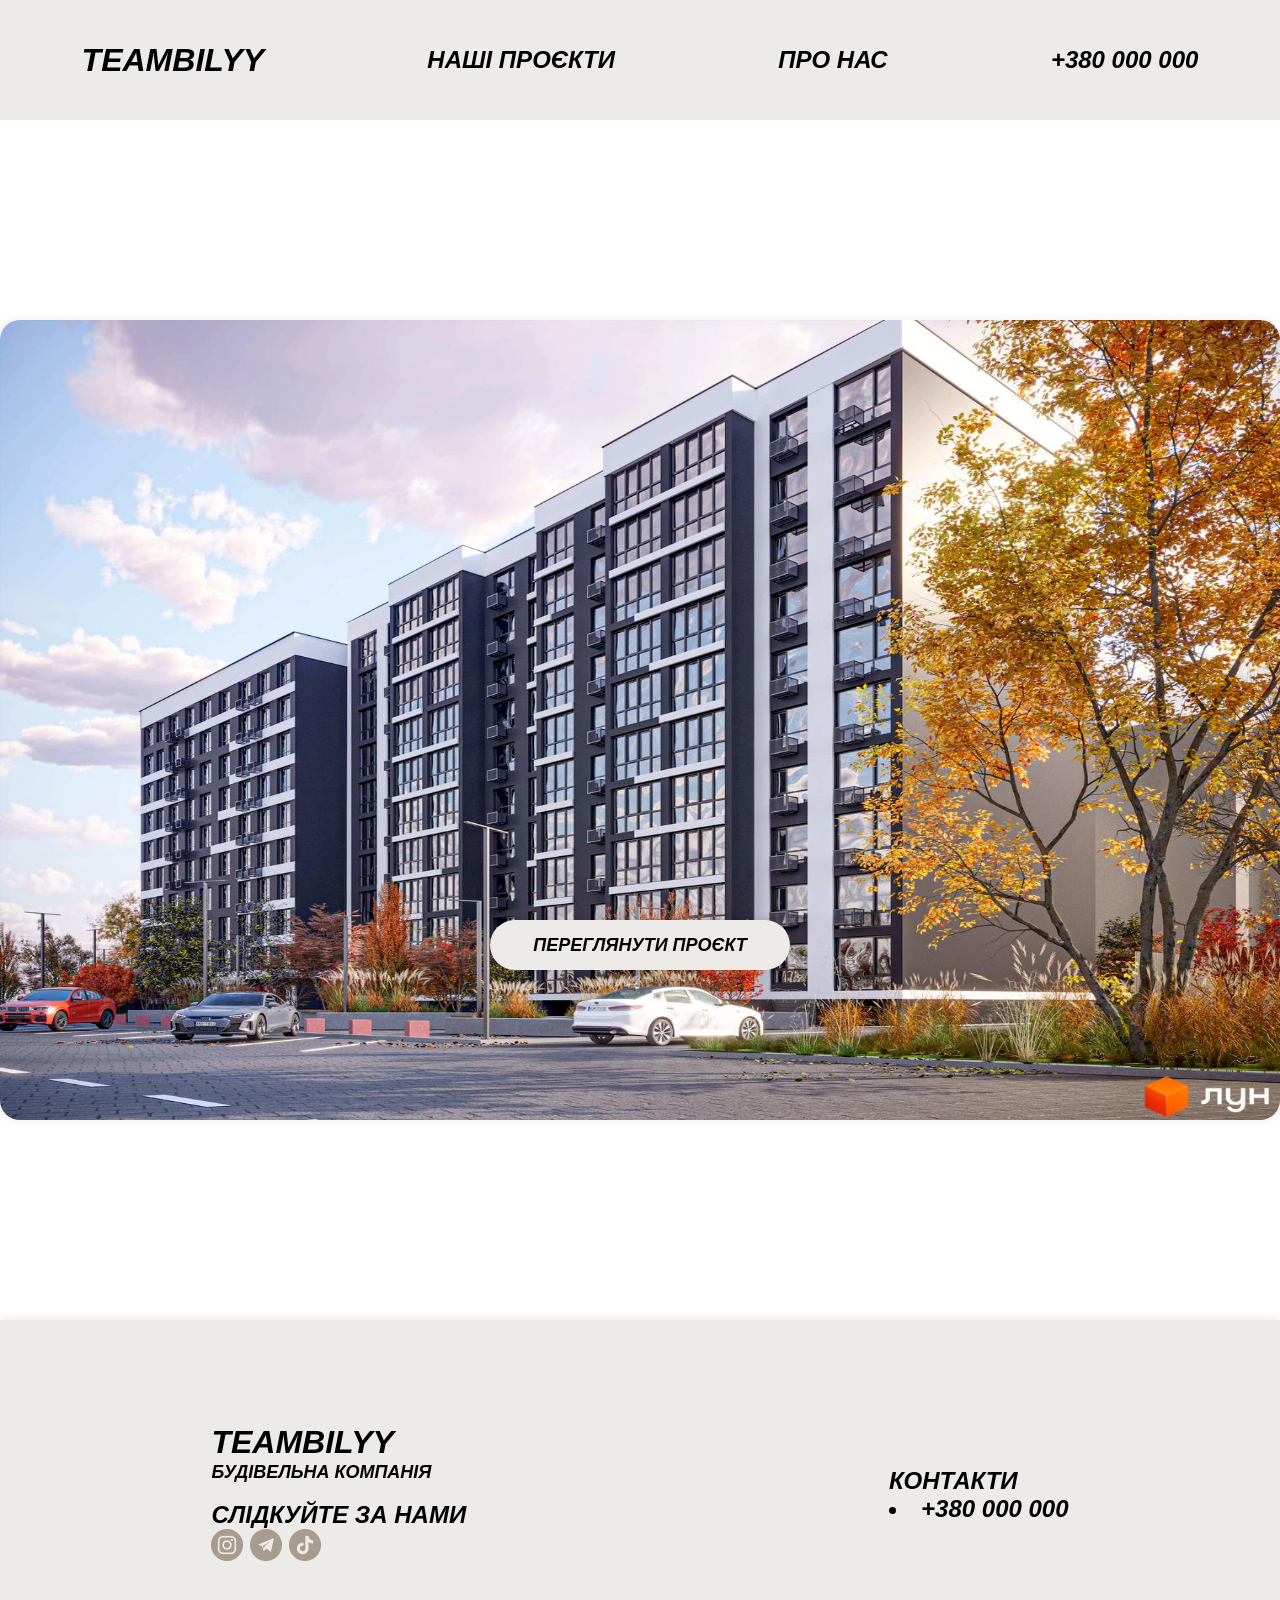
<file: index.html>
<!DOCTYPE html>
<html lang="en">
<head>
    <meta charset="UTF-8">
    <meta name="viewport" content="width=device-width, initial-scale=1.0">
    <title>Document</title>
    <link rel="stylesheet" href="style.css">
    <link rel="stylesheet" href="header.css">
    <link rel="stylesheet" href="footer.css">
</head>
<body>
    <div class="header">
     <div class="logo">
        TEAMBILYY
     </div>
     <div class="proekti">
        НАШІ ПРОЄКТИ
     </div>
      <div class="pronas">
       ПРО НАС
     </div>
     <div class="contacti">
        +380 000 000
     </div>
    
    </div>
   <div class="div">
    <div class="container">


      <div class="slaidy"><img src="img/92155.jpg" alt=""></div>
      <div class="slaidy"><img src="img/bez-imeni-1.png" alt=""></div>
      <div class="slaidy"><img src="img/exterior_0103_Post-2-scaled.jpg" alt=""></div>
      <div class="slaidy"><img src="img/parkova-aleya.jpg" alt=""></div>
   
    <div class="rec">
 
      ПЕРЕГЛЯНУТИ ПРОЄКТ

</div>
    </div>
    </div>

</div>
     <div class="footer">
      
      <h1 class="logo2">
        TEAMBILYY
      <p class="predlog">БУДІВЕЛЬНА КОМПАНІЯ</p>
       <div class="slid">
      СЛІДКУЙТЕ ЗА НАМИ 
     <div class="slid-img"> 
      <img src="img/networkinstagram-statedefault.png" alt="">
      <img src="img/networktelegram-statedefault.png" alt="">
      <img src="img/networktiktok-statedefault.png" alt="">
   </div>
</div>
</h1>
   <div class="contacti">
      КОНТАКТИ
    <li>+380 000 000</li>
     </div>
     </div>
</body>
<script src="script.js"></script>
</html>
</file>
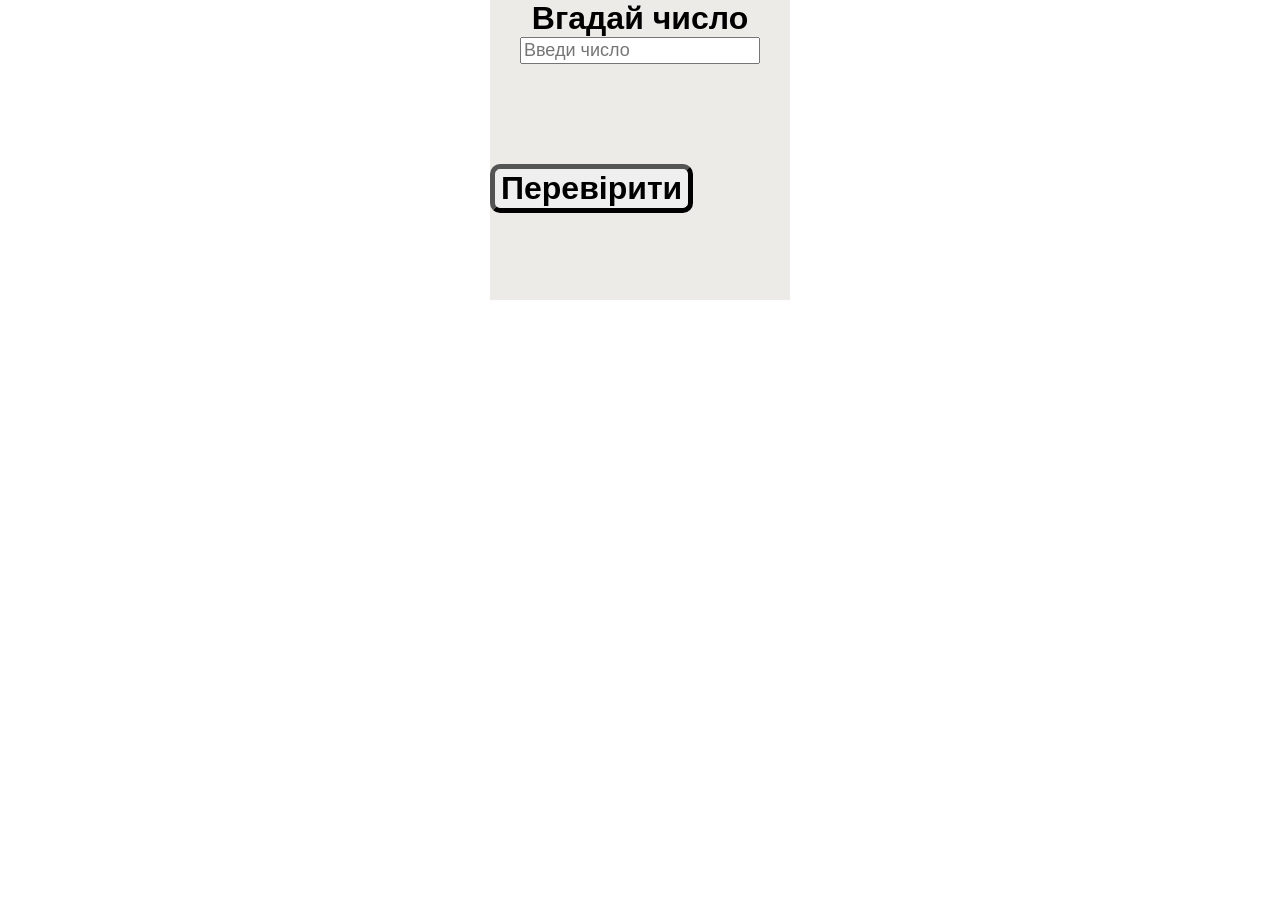
<file: gra/index.html>
<!DOCTYPE html>
<html lang="en">
<head>
    <meta charset="UTF-8">
    <meta name="viewport" content="width=device-width, initial-scale=1.0">
    <title>Document</title>
    <link rel="stylesheet" href="style.css">
</head>
<body>

    <div class="div">


        <div class="block">
          <div class="text">Вгадай число</div>
          <input type="number" id="guessInput" placeholder="Введи число">
          <button class="knopka">Перевірити</button>

          <p id="message"></p>
        </div>


    </div>
    
</body>
     <script src="script.js"></script>
</html>
</file>
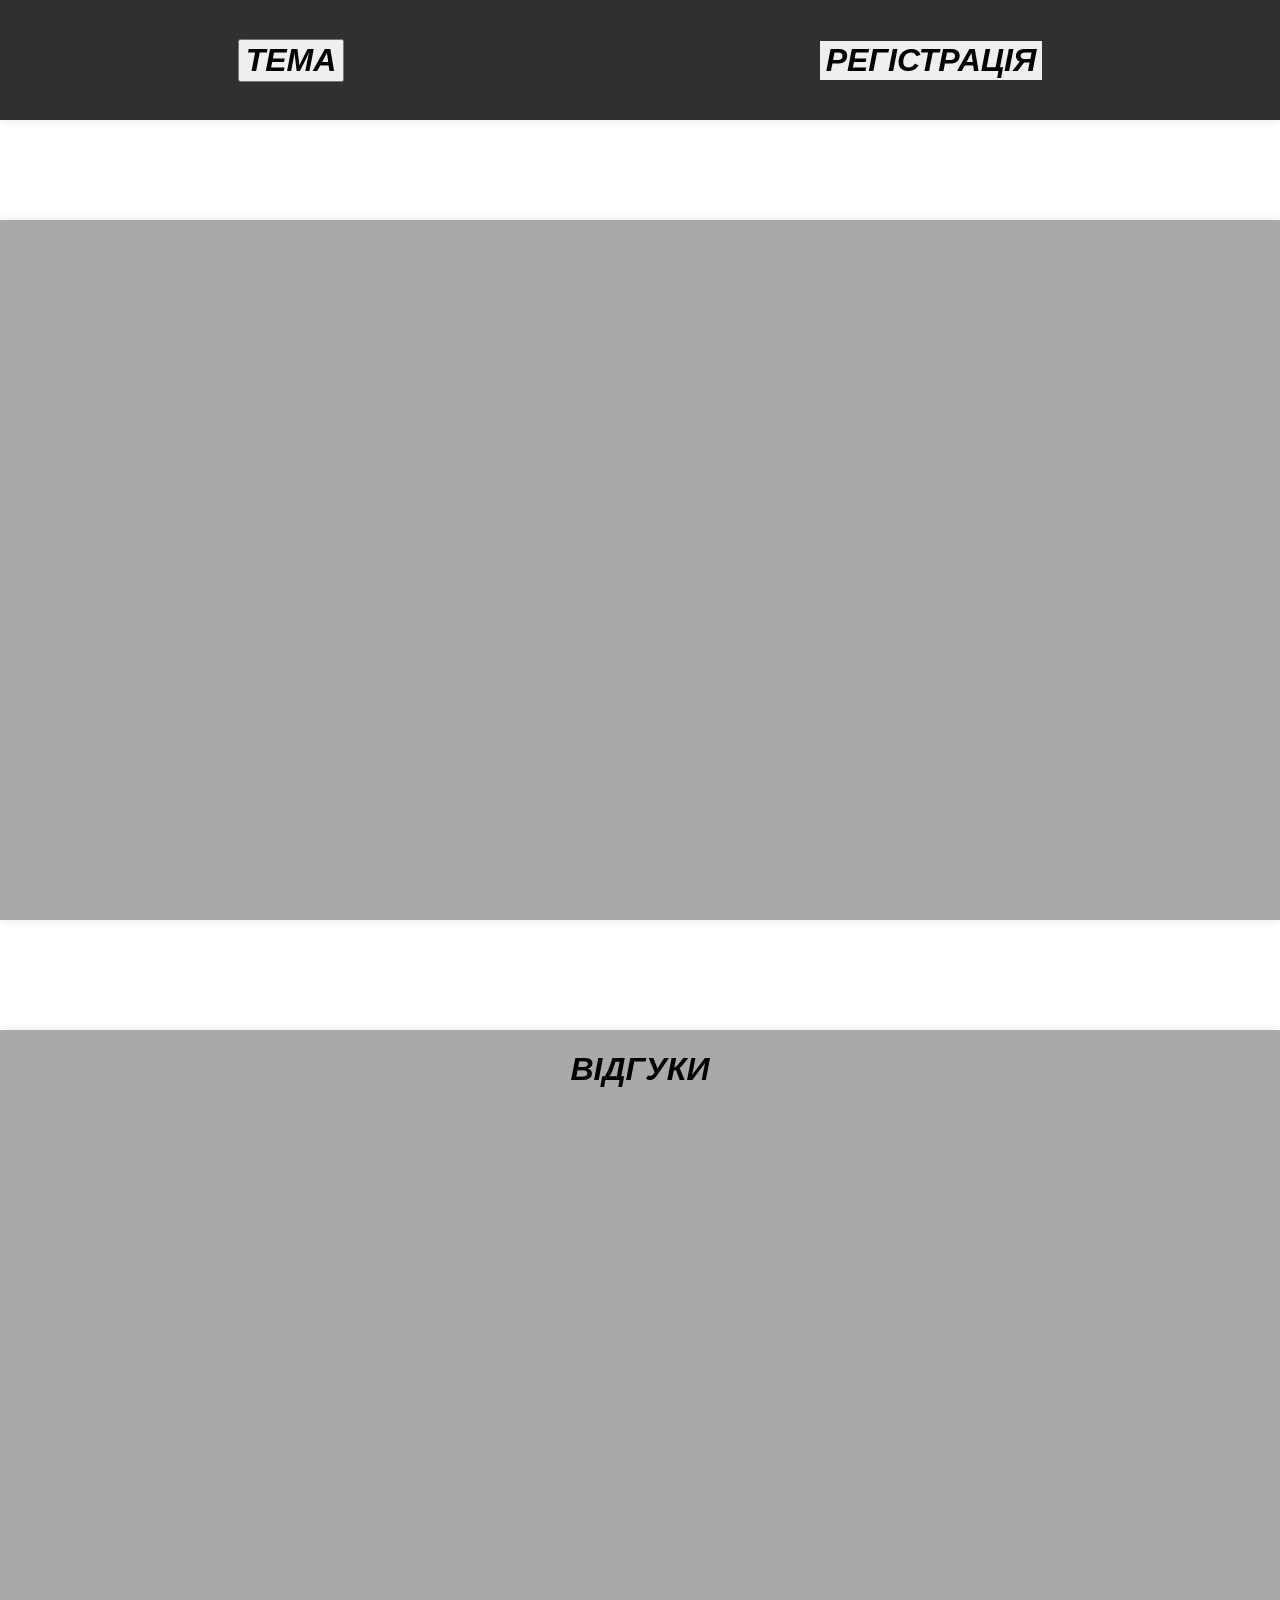
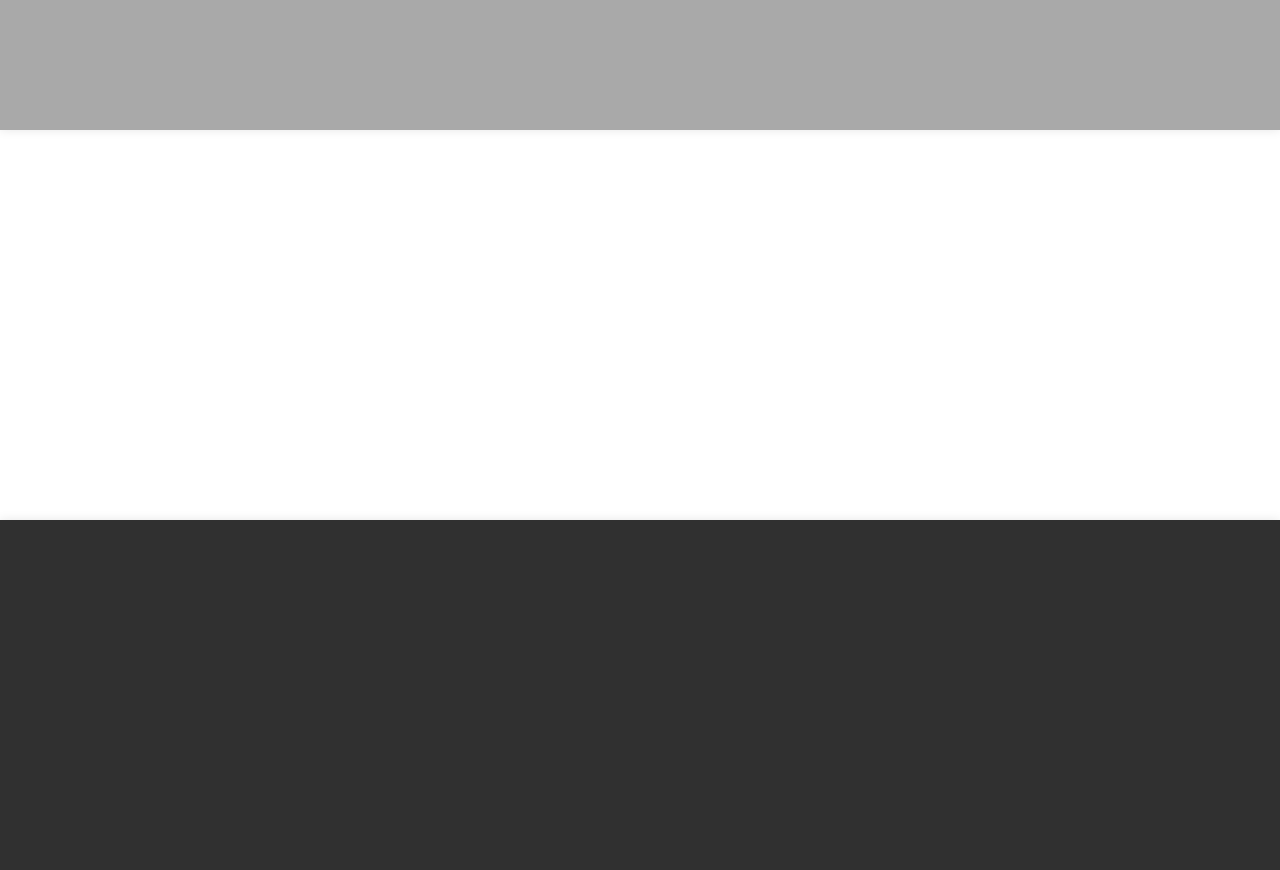
<file: sait/index.html>
<!DOCTYPE html>
<html lang="en">
<head>
    <meta charset="UTF-8">
    <meta name="viewport" content="width=device-width, initial-scale=1.0">
    <title>Document</title>
    <link rel="stylesheet" href="style.css">
</head>
<body>
        <div class="header">
            <button class="tema">
                ТЕМА
            </button>
            <a href="regist.html">
            <button class="regist">РЕГІСТРАЦІЯ</button>
        </a>
        </div>
       <div class="div">
        <div class="slaidi-block">
        <div class="slaid">

        </div>
    </div>
        <div class="vidguki">
            <h1 class="predlog">
                ВІДГУКИ
            </h1>
        </div>
       </div>
        <div class="footer"></div>
    
</body>
    <script src="script.js"></script>
</html>
</file>
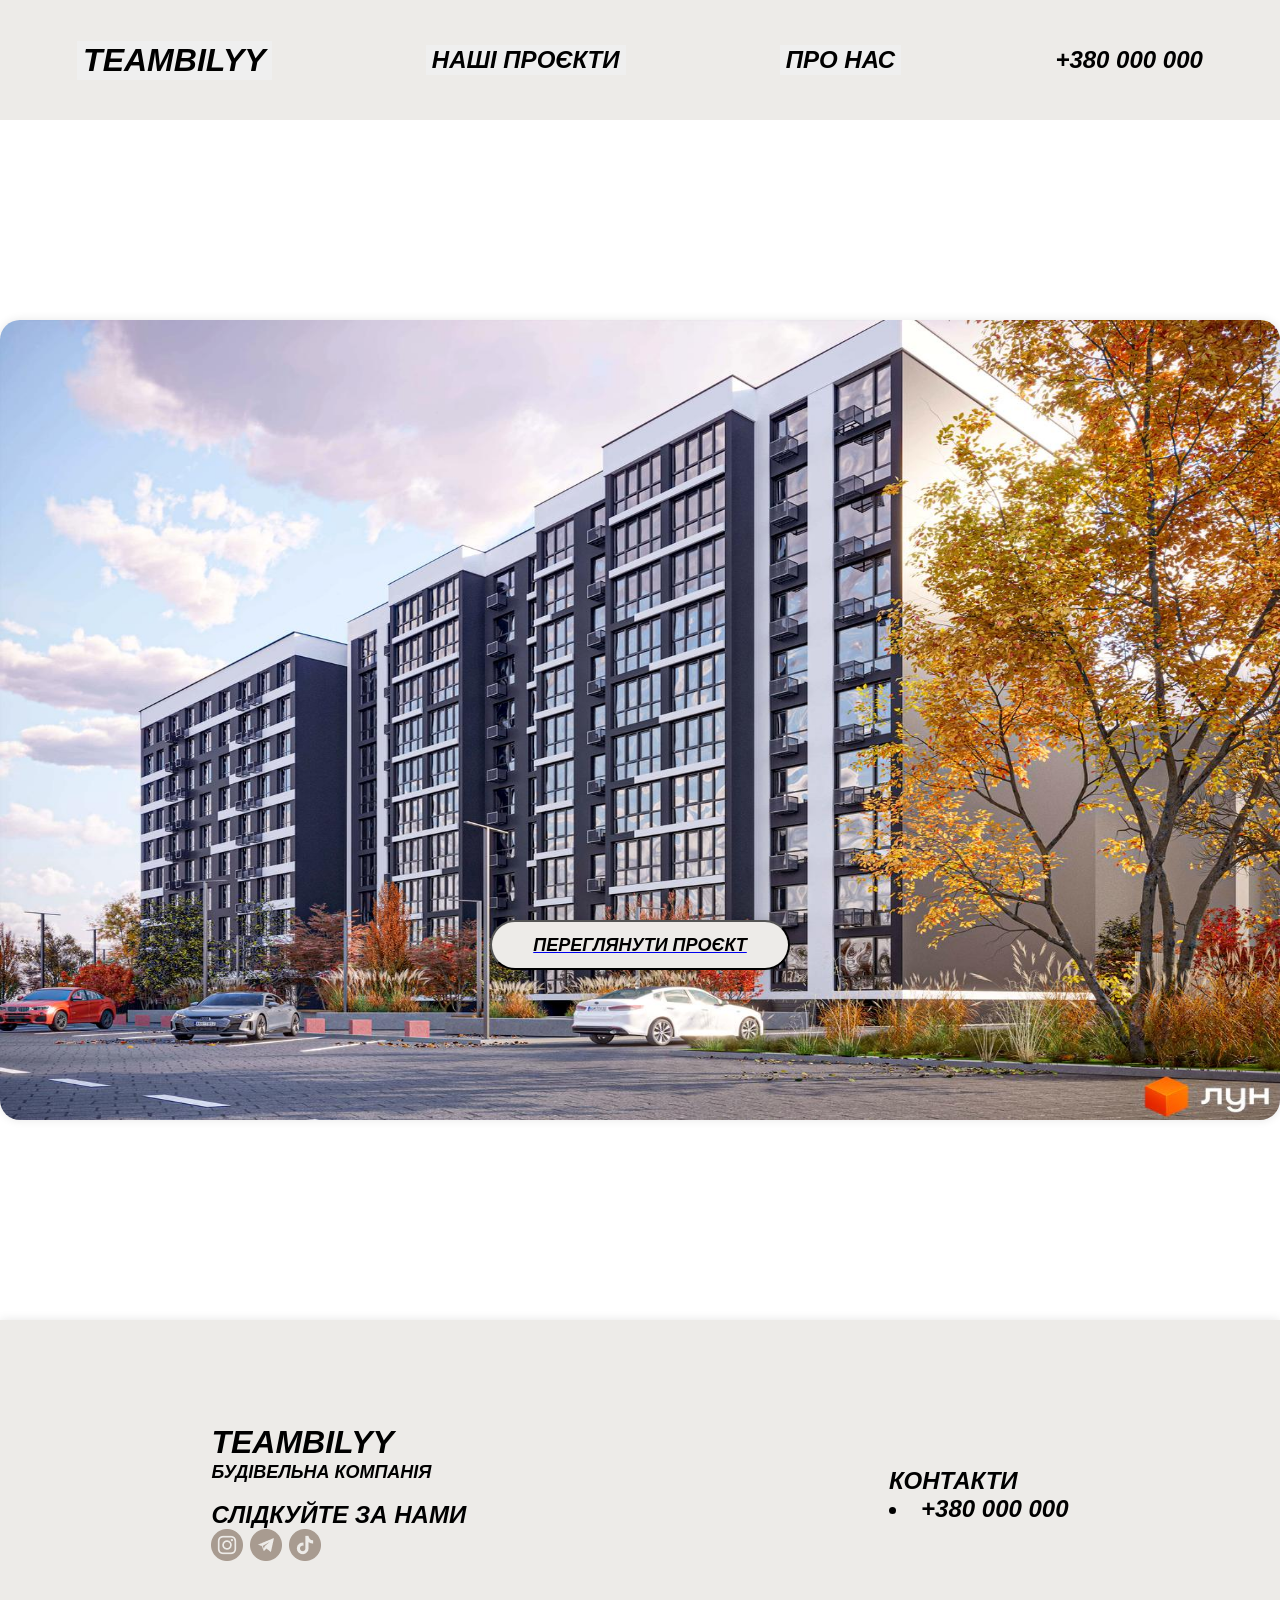
<file: TEAMBILYY/index.html>
<!DOCTYPE html>
<html lang="en">
<head>
    <meta charset="UTF-8">
    <meta name="viewport" content="width=device-width, initial-scale=1.0">
    <title>Document</title>
    <link rel="stylesheet" href="style.css">
    <link rel="stylesheet" href="header.css">
    <link rel="stylesheet" href="footer.css">
</head>
<body>
<body>
    <div class="header">
    
       
        <a href="index.html"> 
         <button class="logo">TEAMBILYY</button>
      </a>
        <a href="proekti.html">   
         <button class="proekti"> НАШІ ПРОЄКТИ</button>
      </a>
        <a href="pronas.html">
         <button class="pronas">ПРО НАС</button>
      </a>
     <div class="contacti">
        +380 000 000
     </div>
    
    </div>

   <div class="div">
    <div class="container">


      <div class="slaidy"><img src="img/92155.jpg" alt=""></div>
      <div class="slaidy"><img src="img/bez-imeni-1.png" alt=""></div>
      <div class="slaidy"><img src="img/exterior_0103_Post-2-scaled.jpg" alt=""></div>
      <div class="slaidy"><img src="img/parkova-aleya.jpg" alt=""></div>
   
    <button class="rec">
         <a href="proekti.html"> 
          <p class="p">ПЕРЕГЛЯНУТИ ПРОЄКТ</p>
        </a>
    </button>
  </div>
</div>

</div>

     <div class="footer">
      
      <h1 class="logo2">
        TEAMBILYY
      <p class="predlog">БУДІВЕЛЬНА КОМПАНІЯ</p>
       <div class="slid">
      СЛІДКУЙТЕ ЗА НАМИ 
     <div class="slid-img"> 
      <img src="img/networkinstagram-statedefault.png" alt="">
      <img src="img/networktelegram-statedefault.png" alt="">
      <img src="img/networktiktok-statedefault.png" alt="">
   </div>
</div>
</h1>
   <div class="contacti">
      КОНТАКТИ
    <li>+380 000 000</li>
     </div>
     </div>
</body>
<script src="script.js"></script>
</html>
</file>
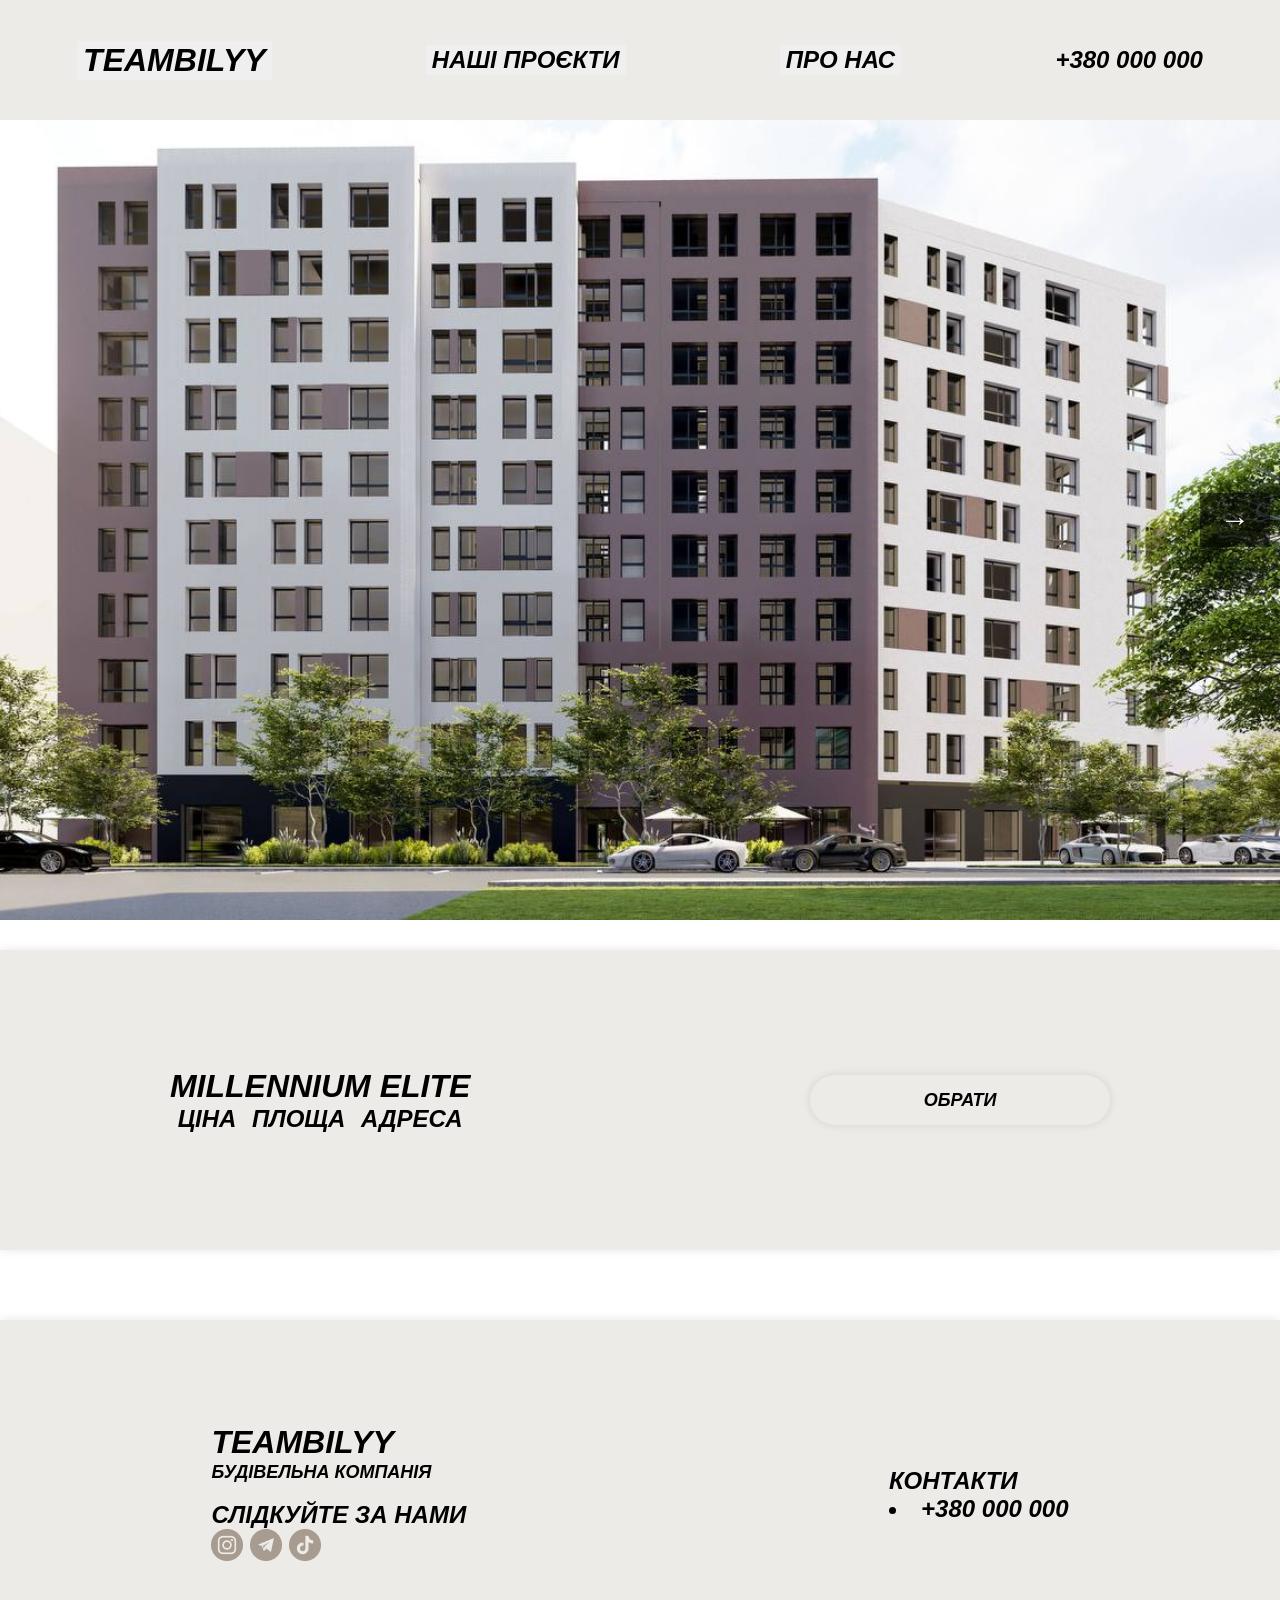
<file: cartochka.html>
<!DOCTYPE html>
<html lang="en">
<head>
    <meta charset="UTF-8">
    <meta name="viewport" content="width=device-width, initial-scale=1.0">
    <title>Document</title>
    <link rel="stylesheet" href="header.css">
    <link rel="stylesheet" href="footer.css">
    <link rel="stylesheet" href="cartochka.css">
</head>
<body>
        <div class="header">
    
       
        <a href="index.html"> 
         <button class="logo">TEAMBILYY</button>
      </a>
        <a href="proekti.html">   
         <button class="proekti"> НАШІ ПРОЄКТИ</button>
      </a>
        <a href="pronas.html">
         <button class="pronas">ПРО НАС</button>
      </a>
     <div class="contacti">
        +380 000 000
     </div>
    
    </div>

<div class="div">

<div class="slider">
    <button id="prev">←</button>

    <div class="cart">
        <img src="img/photo_2023-12-22_15-52-00-2.jpg">
        <img src="img/photo_2023-12-22_15-51-59-3.jpg">
        <img src="img/photo_2023-12-22_15-51-59-2.jpg">
    </div>

    <button id="next">→</button>
</div>

  <div class="info">
     <h1 class="nazva">MILLENNIUM ELITE
      <div class="info2">
      <div class="cost">
      ЦІНА
     </div>
     <div class="plosh">
      ПЛОЩА
     </div>
     <div class="adress">
     АДРЕСА
     </div>
   </div>
</h1>
   <div class="obrat">
     ОБРАТИ
   </div>

   </div>
    
  </div>

</div>

         <div class="footer">
      
      <h1 class="logo2">
        TEAMBILYY
      <p class="predlog">БУДІВЕЛЬНА КОМПАНІЯ</p>
       <div class="slid">
      СЛІДКУЙТЕ ЗА НАМИ 
     <div class="slid-img"> 
      <img src="img/networkinstagram-statedefault.png" alt="">
      <img src="img/networktelegram-statedefault.png" alt="">
      <img src="img/networktiktok-statedefault.png" alt="">
   </div>
</div>
</h1>
   <div class="contacti">
      КОНТАКТИ
    <li>+380 000 000</li>
     </div>
     </div>
</body>
<script src="cartochka.js"></script>
</html>
</file>
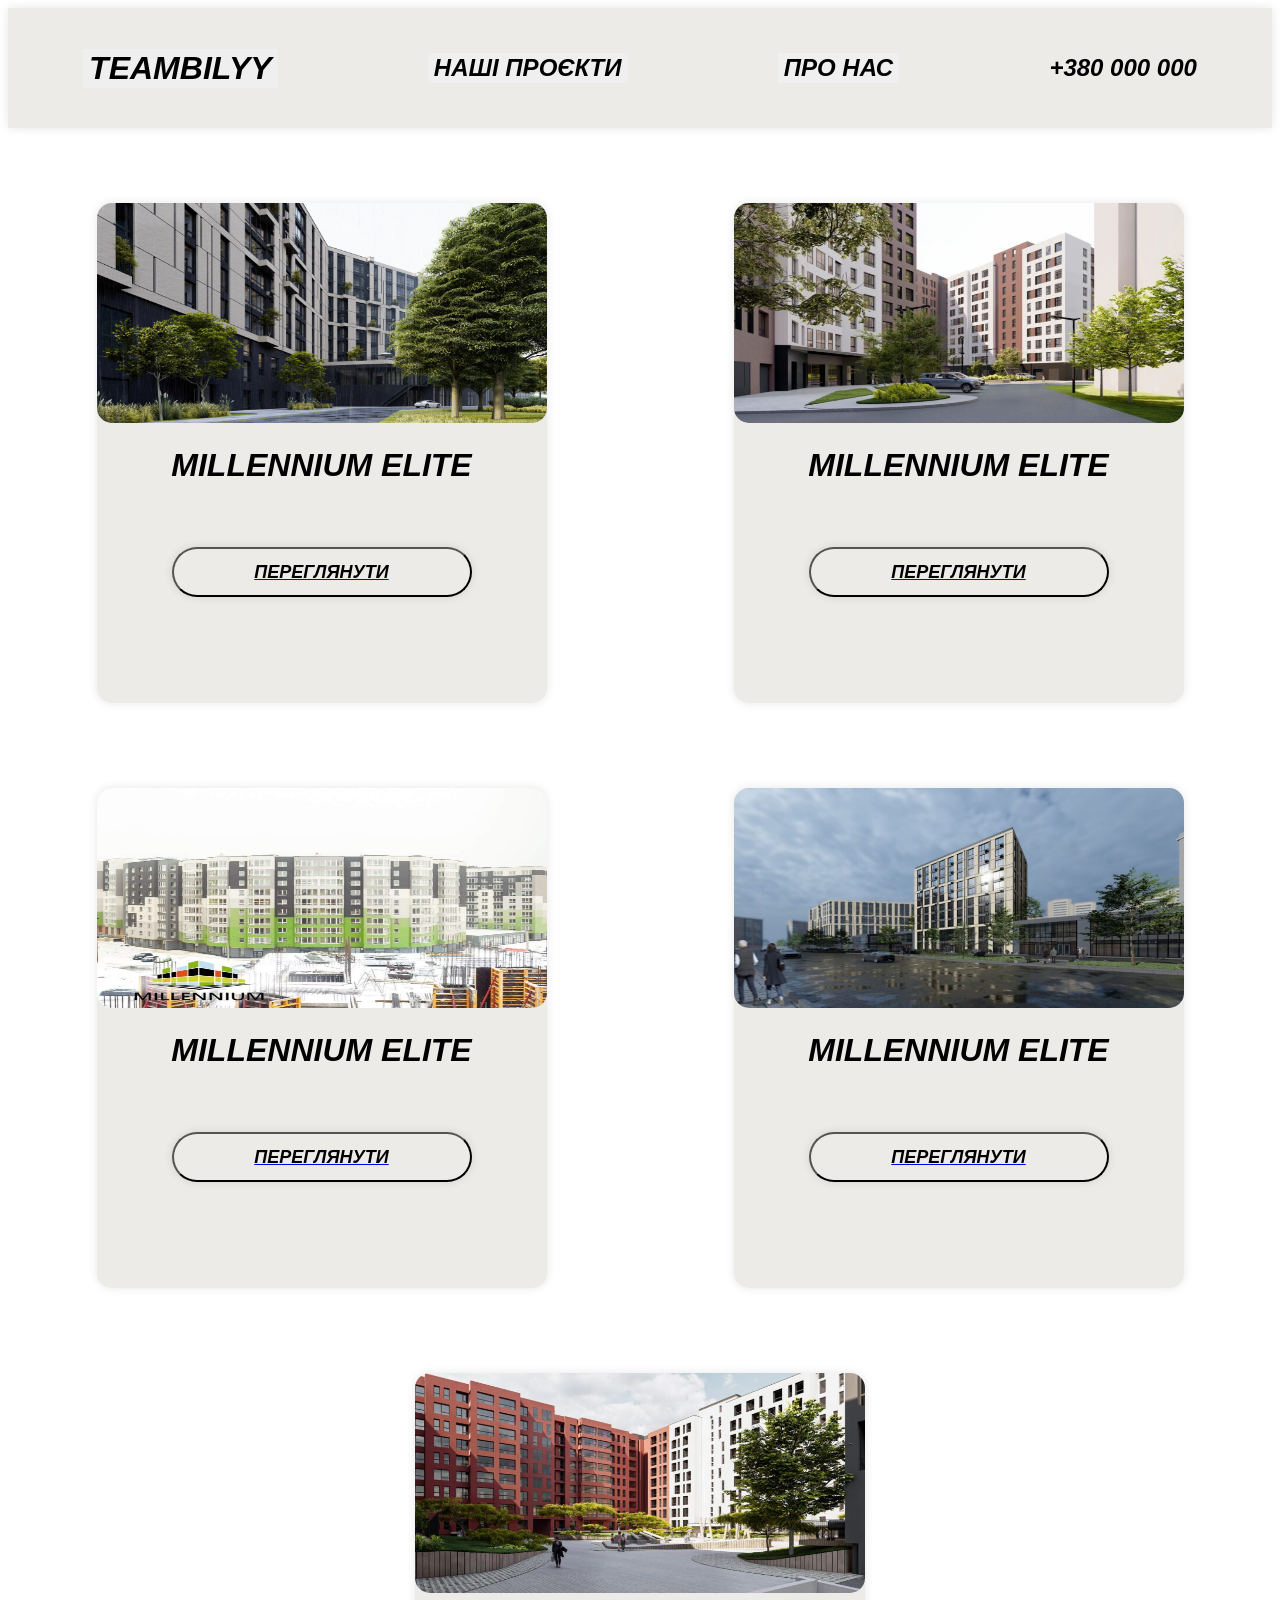
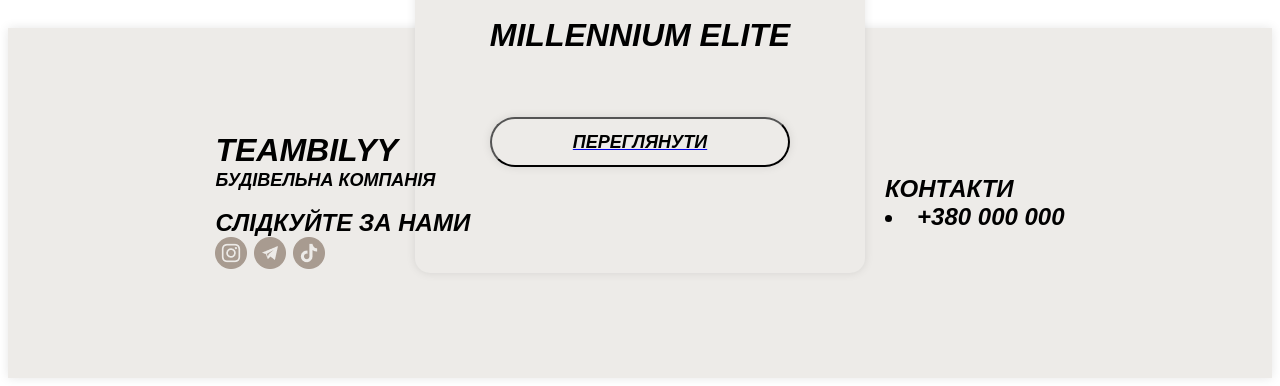
<file: proekti.html>
<!DOCTYPE html>
<html lang="en">
<head>
    <meta charset="UTF-8">
    <meta name="viewport" content="width=device-width, initial-scale=1.0">
    <title>Document</title>
    <link rel="stylesheet" href="proekti.css">
    <link rel="stylesheet" href="header.css">
    <link rel="stylesheet" href="footer.css">
</head>
<body>
    <div class="header">
    
       
        <a href="index.html"> 
         <button class="logo">TEAMBILYY</button>
      </a>
        <a href="proekti.html">   
         <button class="proekti"> НАШІ ПРОЄКТИ</button>
      </a>
        <a href="pronas.html">
         <button class="pronas">ПРО НАС</button>
      </a>
     <div class="contacti">
        +380 000 000
     </div>
    
    </div>

<div class="div">
    <div class="block">
      
     <div class="cartochki">
       <img src="img/photo_2023-09-13_12-21-10.jpg" alt="">
       <div class="text"> MILLENNIUM ELITE
         <button class="pereg"><a href="cartochka.html">
            <p class="p">ПЕРЕГЛЯНУТИ</p>
         </a></button>
       </div>
     </div>
     <div class="cartochki">
       <img src="img/photo_2023-12-22_15-52-00-2-1-768x432.jpg" alt="">
       <div class="text">MILLENNIUM ELITE
         <button class="pereg"><a href="cartochka.html">
            <p class="p">ПЕРЕГЛЯНУТИ</p>
         </a></button>
      </div>
     </div>
          <div class="cartochki">
       <img src="img/photo_2024-03-25_16-25-09-768x768.jpg" alt="">
       <div class="text">MILLENNIUM ELITE
         <button class="pereg"><a href="cartochka.html">
            <p class="p">ПЕРЕГЛЯНУТИ</p>
         </a></button>
      </div>
     </div>
          <div class="cartochki">
       <img src="img/photo_2024-07-25_15-19-08-6-768x432.jpg" alt="">
       <div class="text">MILLENNIUM ELITE
         <button class="pereg"><a href="cartochka.html">
            <p class="p">ПЕРЕГЛЯНУТИ</p>
         </a></button>
      </div>             
     </div>
           <div class="cartochki">
        <img src="img/1-min-2-768x432.jpg" alt="">
        <div class="text">MILLENNIUM ELITE
         <button class="pereg"><a href="cartochka.html">
            <p class="p">ПЕРЕГЛЯНУТИ</p>
         </a></button>
      </div>
     </div>

    </div>


</div>

     <div class="footer">
      
      <h1 class="logo2">
        TEAMBILYY
      <p class="predlog">БУДІВЕЛЬНА КОМПАНІЯ</p>
       <div class="slid">
      СЛІДКУЙТЕ ЗА НАМИ 
     <div class="slid-img"> 
      <img src="img/networkinstagram-statedefault.png" alt="">
      <img src="img/networktelegram-statedefault.png" alt="">
      <img src="img/networktiktok-statedefault.png" alt="">
   </div>
</div>
</h1>
   <div class="contacti">
      КОНТАКТИ
    <li>+380 000 000</li>
     </div>
     </div>
</body>
</html>
</file>
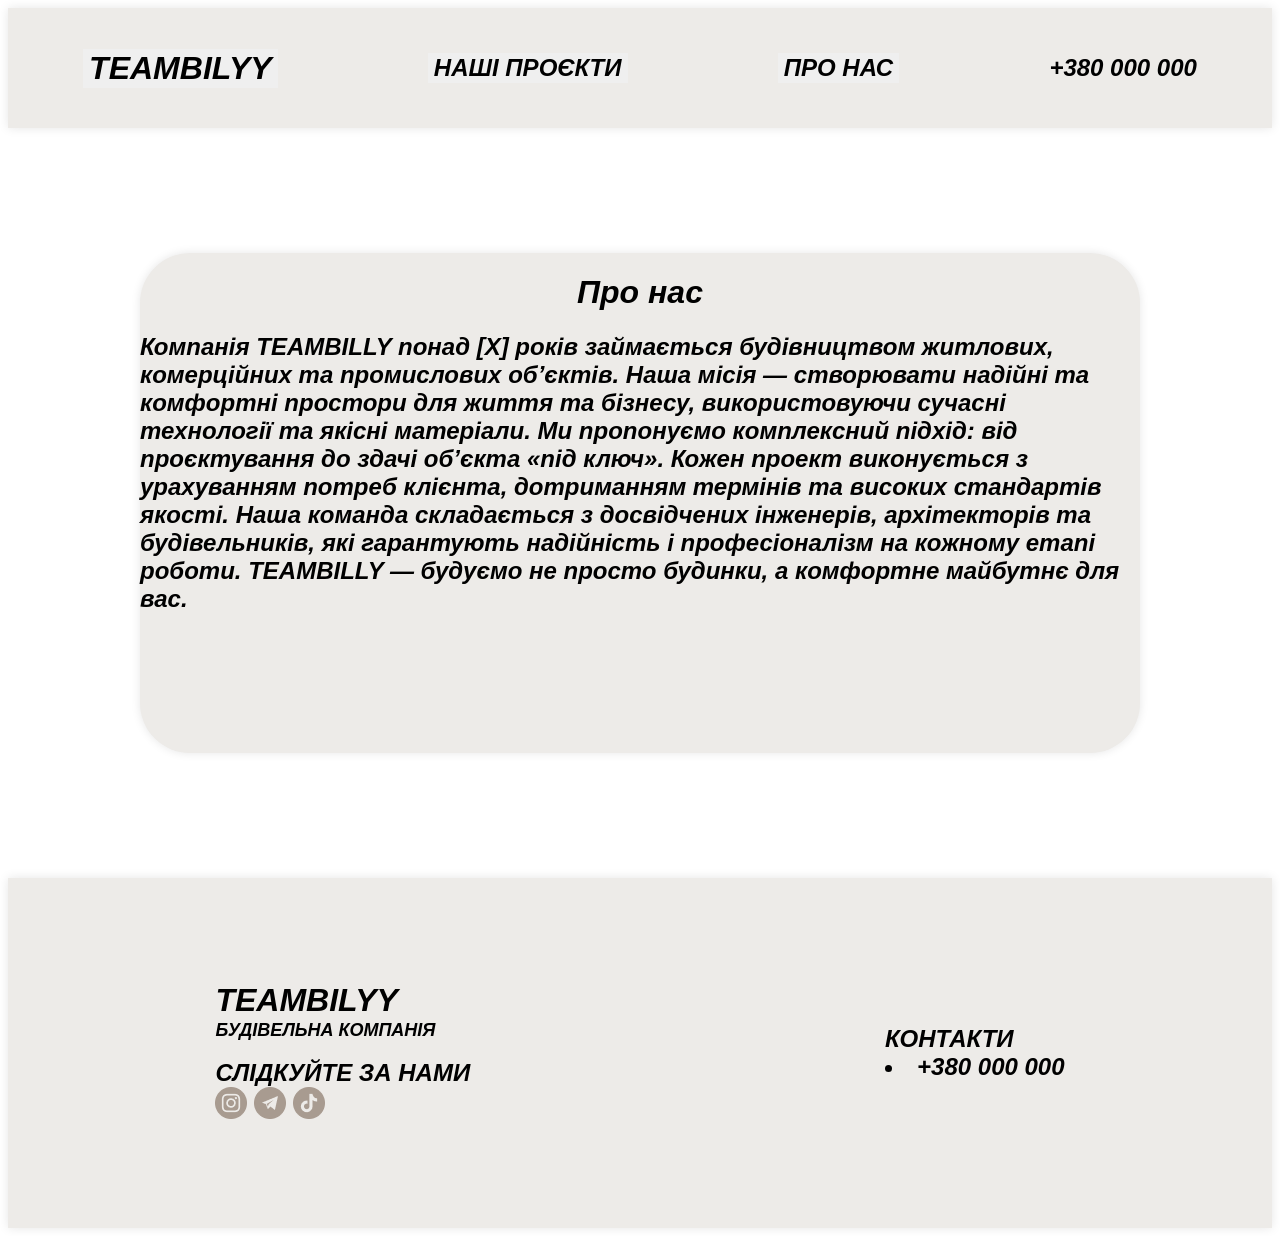
<file: pronas.html>
<!DOCTYPE html>
<html lang="en">
<head>
    <meta charset="UTF-8">
    <meta name="viewport" content="width=device-width, initial-scale=1.0">
    <title>Document</title>
    <link rel="stylesheet" href="header.css">
    <link rel="stylesheet" href="footer.css">
    <link rel="stylesheet" href="pronas.css">
</head>
<body>
<body>
    <div class="header">
    
       
        <a href="index.html"> 
         <button class="logo">TEAMBILYY</button>
      </a>
        <a href="proekti.html">   
         <button class="proekti"> НАШІ ПРОЄКТИ</button>
      </a>
        <a href="pronas.html">
         <button class="pronas">ПРО НАС</button>
      </a>
     <div class="contacti">
        +380 000 000
     </div>
    
    </div>
 
<div class="div">
    <div class="pro">
        
        <div class="text">
            <h1 class="predlog2">Про нас</h1>

Компанія TEAMBILLY понад [X] років займається будівництвом житлових, комерційних та промислових об’єктів. Наша місія — створювати надійні та комфортні простори для життя та бізнесу, використовуючи сучасні технології та якісні матеріали.

Ми пропонуємо комплексний підхід: від проєктування до здачі об’єкта «під ключ». Кожен проект виконується з урахуванням потреб клієнта, дотриманням термінів та високих стандартів якості.

Наша команда складається з досвідчених інженерів, архітекторів та будівельників, які гарантують надійність і професіоналізм на кожному етапі роботи.

TEAMBILLY — будуємо не просто будинки, а комфортне майбутнє для вас.
        </div>
    </div>
</div>

<div class="footer">
      
      <h1 class="logo2">
        TEAMBILYY
      <p class="predlog">БУДІВЕЛЬНА КОМПАНІЯ</p>
       <div class="slid">
      СЛІДКУЙТЕ ЗА НАМИ 
     <div class="slid-img"> 
      <img src="img/networkinstagram-statedefault.png" alt="">
      <img src="img/networktelegram-statedefault.png" alt="">
      <img src="img/networktiktok-statedefault.png" alt="">
   </div>
</div>
</h1>
   <div class="contacti">
      КОНТАКТИ
    <li>+380 000 000</li>
     </div>
     </div>
</body>
</html>
</file>
<file: style.css>
body{
    margin: 0;
}
.container{
    width: 1500px;
    height: 800px;
    background-color: white;
    border-radius: 20px;
    box-shadow: 0 0 10px rgba(0, 0, 0, 0.1);
    display: flex;
    justify-content: center;
    .slaidy{
  margin: 0 auto;
  width: 100%;
  height: 100%;
   background-attachment: fixed;
    background-size: cover;
    background-position: center;

            img{
        width: 100%;
        height: 100%;
        border-radius: 20px;
            }

       
    } 
.rec {
    width: 300px;
    height: 50px;
    background-color: #edebe8;
    border-radius: 50px;
    box-shadow: 0 0 10px rgba(0, 0, 0, 0.1);
    display: flex;
    justify-content: center;
    align-items: center;
    margin-top: 600px;
    font-family: 'Gill Sans', 'Gill Sans MT', Calibri, 'Trebuchet MS', sans-serif;
    font-size: large;
    font-weight: 700;
    font-style: italic;
    position: absolute;
}
}
.div{
    background-color: white;
    width: 100%;
    height: 1200px;  
    display: flex;
    justify-content: center;
    align-items: center;
}
.p{
   color: black; 
}
</file>
<file: header.css>
.logo{
    font-family: 'Gill Sans', 'Gill Sans MT', Calibri, 'Trebuchet MS', sans-serif;
    font-size: xx-large;
    font-weight: 900;
    font-style: italic;
    color: black;
    border: none;
}
.contacti{
    font-style: italic;
    font-size: x-large;
    font-weight: 700;
        font-family: 'Gill Sans', 'Gill Sans MT', Calibri, 'Trebuchet MS', sans-serif;
}
.pronas{
    font-family: 'Gill Sans', 'Gill Sans MT', Calibri, 'Trebuchet MS', sans-serif;
    font-size: x-large;
    font-weight: 700;
    font-style: italic;
    color: black;
    border: none;
}
.header{
    width: 100%;
    height: 120px;
    background-color: #edebe8;
    display: flex;
    align-items: center;
    justify-content: space-around;
    box-shadow: 0 0 10px rgba(0, 0, 0, 0.1);
}
.proekti{
    font-family: 'Gill Sans', 'Gill Sans MT', Calibri, 'Trebuchet MS', sans-serif;
    font-size: x-large;
    font-weight: 700;
    font-style: italic;
    color: black;
    border: none;
}
</file>
<file: footer.css>
.footer{
    background-color: #edebe8;
    width: 100%;
    height: 350px;
    box-shadow: 0 0 10px rgba(0, 0, 0, 0.1);
    display: flex;
    justify-content: space-around;
    font-family: 'Gill Sans', 'Gill Sans MT', Calibri, 'Trebuchet MS', sans-serif;
    font-style: italic;
    align-items: center;

}

.logo2{
    font-family: 'Gill Sans', 'Gill Sans MT', Calibri, 'Trebuchet MS', sans-serif;
    font-size: xx-large;
    font-weight: 900;
    font-style: italic;


}
.slid{
    font-size: x-large;
    font-weight: 700;
    
}
.predlog{
        font-style: italic;
        font-size: large;
        margin-top: 1px;
}
</file>
<file: gra/style.css>
body{
    margin: 0;
}
.div{
    width: 100%;
    height: 100%;
    justify-content: center;
    display: flex;
    text-align: center;
}
.knopka{
    margin-top: 100px;
    font-size: xx-large;
    font-weight: bold;
    font-family: 'Gill Sans', 'Gill Sans MT', Calibri, 'Trebuchet MS', sans-serif;
    display: flex;
    border-width: 5px;
    border-radius: 10px;
    
}
.text{
    font-size: xx-large;
    font-weight: bold;
    font-family: 'Gill Sans', 'Gill Sans MT', Calibri, 'Trebuchet MS', sans-serif;
    display: flex;
    justify-content: center;
}
.block{
    width: 300px;
    height: 300px;
  background-color: #edebe8;
    
}
input{
    font-size: large;
}
</file>
<file: sait/style.css>
body{
    margin: 0;
}
.header{
    width: 100%;
    height: 120px;
    background-color: #303030;
    display: flex;
    align-items: center;
    justify-content: space-around;
    box-shadow: 0 0 10px rgba(0, 0, 0, 0.1);
}
.regist{
    font-family: 'Gill Sans', 'Gill Sans MT', Calibri, 'Trebuchet MS', sans-serif;
    font-size: xx-large;
    font-weight: 900;
    font-style: italic;
    color: black;
    border: none;
}
.footer{
    background-color: #303030;
    width: 100%;
    height: 350px;
    box-shadow: 0 0 10px rgba(0, 0, 0, 0.1);
    display: flex;
    justify-content: space-around;
    font-family: 'Gill Sans', 'Gill Sans MT', Calibri, 'Trebuchet MS', sans-serif;
    font-style: italic;
    align-items: center;
}
.div{
    width: 100%;
    height: 2000px;
}
.slaid{
    width: 1400px;
    height: 700px;
    background-color: darkgray;
    margin-top: 100px;
    box-shadow: 0 0 10px rgba(0, 0, 0, 0.1);
}
.vidguki{
    width: 100%;
    height: 700px;
    background-color: darkgray;
    margin-top: 110px;
    display: flex;
    justify-content: center;
    box-shadow: 0 0 10px rgba(0, 0, 0, 0.1);    
}
.predlog{
    font-family: 'Gill Sans', 'Gill Sans MT', Calibri, 'Trebuchet MS', sans-serif;
    font-size: xx-large;
    font-weight: 900;
    font-style: italic;
}
.slaidi-block{
    display: flex;
    justify-content: center;
}
body.light {
    background: white;
    color: black;
}

body.dark {
    background: #121212;
    color: white;
}

.tema {
    font-family: 'Gill Sans', 'Gill Sans MT', Calibri, 'Trebuchet MS', sans-serif;
    font-size: xx-large;
    font-weight: 900;
    font-style: italic;
    color: black;
    cursor: pointer;
}
</file>
<file: TEAMBILYY/style.css>
body{
    margin: 0;
}
.container{
    width: 1500px;
    height: 800px;
    background-color: white;
    border-radius: 20px;
    box-shadow: 0 0 10px rgba(0, 0, 0, 0.1);
    display: flex;
    justify-content: center;
    .slaidy{
  margin: 0 auto;
  width: 100%;
  height: 100%;
   background-attachment: fixed;
    background-size: cover;
    background-position: center;

            img{
        width: 100%;
        height: 100%;
        border-radius: 20px;
            }

       
    } 
.rec {
    width: 300px;
    height: 50px;
    background-color: #edebe8;
    border-radius: 50px;
    box-shadow: 0 0 10px rgba(0, 0, 0, 0.1);
    display: flex;
    justify-content: center;
    align-items: center;
    margin-top: 600px;
    font-family: 'Gill Sans', 'Gill Sans MT', Calibri, 'Trebuchet MS', sans-serif;
    font-size: large;
    font-weight: 700;
    font-style: italic;
    position: absolute;
}
}
.div{
    background-color: white;
    width: 100%;
    height: 1200px;  
    display: flex;
    justify-content: center;
    align-items: center;
}
.p{
   color: black; 
}
</file>
<file: TEAMBILYY/header.css>
.logo{
    font-family: 'Gill Sans', 'Gill Sans MT', Calibri, 'Trebuchet MS', sans-serif;
    font-size: xx-large;
    font-weight: 900;
    font-style: italic;
    color: black;
    border: none;
}
.contacti{
    font-style: italic;
    font-size: x-large;
    font-weight: 700;
        font-family: 'Gill Sans', 'Gill Sans MT', Calibri, 'Trebuchet MS', sans-serif;
}
.pronas{
    font-family: 'Gill Sans', 'Gill Sans MT', Calibri, 'Trebuchet MS', sans-serif;
    font-size: x-large;
    font-weight: 700;
    font-style: italic;
    color: black;
    border: none;
}
.header{
    width: 100%;
    height: 120px;
    background-color: #edebe8;
    display: flex;
    align-items: center;
    justify-content: space-around;
    box-shadow: 0 0 10px rgba(0, 0, 0, 0.1);
}
.proekti{
    font-family: 'Gill Sans', 'Gill Sans MT', Calibri, 'Trebuchet MS', sans-serif;
    font-size: x-large;
    font-weight: 700;
    font-style: italic;
    color: black;
    border: none;
}
</file>
<file: TEAMBILYY/footer.css>
.footer{
    background-color: #edebe8;
    width: 100%;
    height: 350px;
    box-shadow: 0 0 10px rgba(0, 0, 0, 0.1);
    display: flex;
    justify-content: space-around;
    font-family: 'Gill Sans', 'Gill Sans MT', Calibri, 'Trebuchet MS', sans-serif;
    font-style: italic;
    align-items: center;


}

.logo2{
    font-family: 'Gill Sans', 'Gill Sans MT', Calibri, 'Trebuchet MS', sans-serif;
    font-size: xx-large;
    font-weight: 900;
    font-style: italic;


}
.slid{
    font-size: x-large;
    font-weight: 700;
    
}
.predlog{
        font-style: italic;
        font-size: large;
        margin-top: 1px;
}
</file>
<file: cartochka.css>
body{
    margin: 0;
}
.div{
    width: 100%;
    height: 1200px;
}
body{
    margin: 0;
}
.slider{
    width: 100%;
    position: relative;
}
.cart{
    width: 100%;
    height: 800px;
    position: relative;
    overflow: hidden;
  
}
.cart img{
    width: 100%;
    height: 100%;
    object-fit: cover;
    position: absolute;
    top: 0;
    left: 0;
    display: none;
}
.cart img.active{
    display: block;
}
.slider button{
    position: absolute;
    top: 50%;
    transform: translateY(-50%);
    font-size: 30px;
    background: rgba(0,0,0,0.5);
    color: white;
    border: none;
    padding: 10px 20px;
    cursor: pointer;
}
#prev{
    left: 10px;
}
#next{
    right: 10px;
}
.info{
    width: 100%;
    height: 300px;
    background-color: #edebe8;
    display: flex;
    justify-content: space-around;
    margin-top: 30px;
    font-weight: 900;
    font-style: italic;
    font-family: 'Gill Sans', 'Gill Sans MT', Calibri, 'Trebuchet MS', sans-serif;
    font-size: x-large;
    align-items: center;
    box-shadow: 0 0 10px rgba(0, 0, 0, 0.1);
}
.nazva{
    font-family: 'Gill Sans', 'Gill Sans MT', Calibri, 'Trebuchet MS', sans-serif;
    font-size: xx-large;
    font-weight: 900;
    font-style: italic;
}
.obrat{
    width: 300px;
    height: 50px;
    background-color: #edebe8;
    border-radius: 50px;
    box-shadow: 0 0 10px rgba(0, 0, 0, 0.1);
    display: flex;
    justify-content: center;
    align-items: center;
    font-family: 'Gill Sans', 'Gill Sans MT', Calibri, 'Trebuchet MS', sans-serif;
    font-size: large;
    font-weight: 700;
    font-style: italic;


}
.adress{
    font-weight: 900;
    font-style: italic;
    font-family: 'Gill Sans', 'Gill Sans MT', Calibri, 'Trebuchet MS', sans-serif;
    font-size: x-large;
}
.cost{
    font-weight: 900;
    font-style: italic;
    font-family: 'Gill Sans', 'Gill Sans MT', Calibri, 'Trebuchet MS', sans-serif;
    font-size: x-large;
}
.plosh{
    font-weight: 900;
    font-style: italic;
    font-family: 'Gill Sans', 'Gill Sans MT', Calibri, 'Trebuchet MS', sans-serif;
    font-size: x-large;
}
.info2{
    display: flex;
    justify-content: space-around;
}
</file>
<file: proekti.css>
.div{
    display: flex;
    justify-content: center;
}
.cartochki{
    width: 450px;
    height: 500px;
    background-color: #edebe8;
    border-radius: 15px;
    box-shadow: 0 0 10px rgba(0, 0, 0, 0.1);
    margin-top: 75px;
   

     img{
        width: 100%;
        height: 220px;
        border-radius: 15px;

     }
}
.block{
    width: 1700px;
    height: 1500px;
    display: flex;
    justify-content: space-around;
    gap: 10px;
    flex-wrap: wrap;

}
.pereg{
    width: 300px;
    height: 50px;
    background-color: #edebe8;
    border-radius: 50px;
    box-shadow: 0 0 10px rgba(0, 0, 0, 0.1);
    display: flex;
    justify-content: center;
    align-items: center;
    margin-top: 100px;
    font-family: 'Gill Sans', 'Gill Sans MT', Calibri, 'Trebuchet MS', sans-serif;
    font-size: large;
    font-weight: 700;
    font-style: italic;
    position: absolute;

}
.text{ 
    margin-top: 20px;
    justify-content: center;
    display: flex;
    font-family: 'Gill Sans', 'Gill Sans MT', Calibri, 'Trebuchet MS', sans-serif;
    font-size: xx-large;
    font-weight: 900;
    font-style: italic;
}
.p{
    color: black;
    border: none;

}
</file>
<file: pronas.css>
.div{
    display: flex;
    justify-content: center;
    align-items: center;
    height: 750px  ;
}
.pro{
    display: flex;
    justify-content: center;
    background-color: #edebe8;
    border-radius: 50px;
    width: 1000px;
    height: 500px;
    box-shadow: 0 0 10px rgba(0, 0, 0, 0.1);
}
.text{
    font-family: 'Gill Sans', 'Gill Sans MT', Calibri, 'Trebuchet MS', sans-serif;
    font-size: x-large;
    font-weight: 900;
    font-style: italic;
}
.predlog2{
    font-family: 'Gill Sans', 'Gill Sans MT', Calibri, 'Trebuchet MS', sans-serif;
    font-size: xx-large;
    font-weight: 900;
    font-style: italic;
    justify-content: center;
    display: flex;
}
</file>
